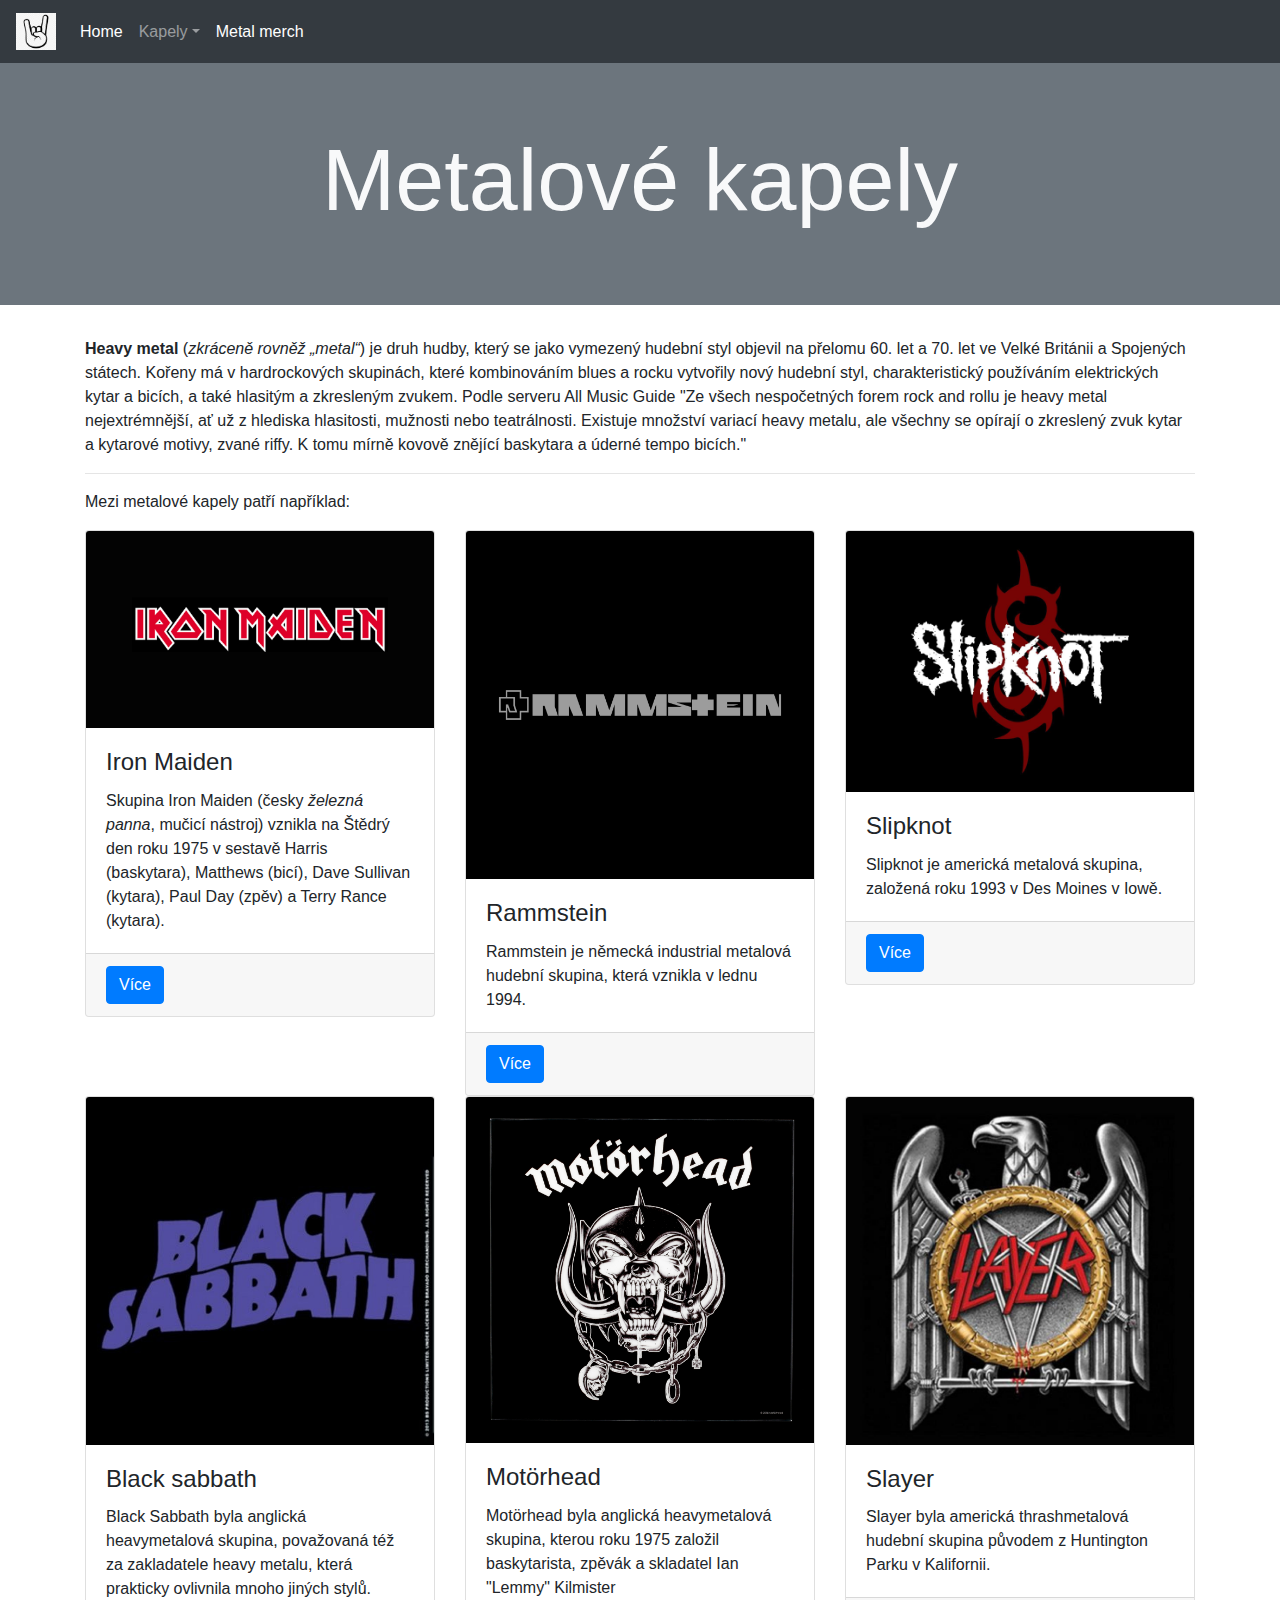
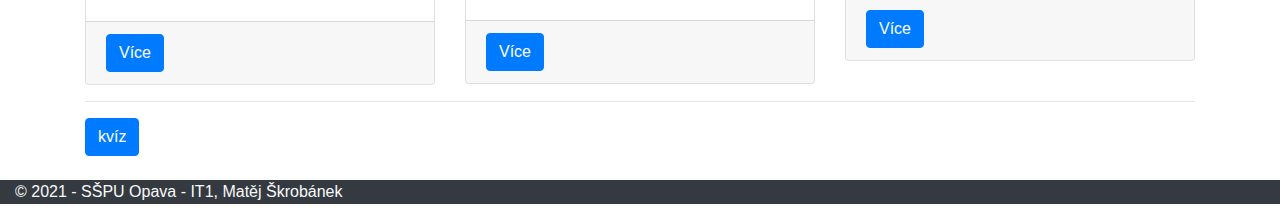
<file: index.html>
<!DOCTYPE html>
<html lang="cs">

<head>
    <meta charset="UTF-8">
    <meta name="viewport" content="width=device-width, initial-scale=1.0">
    <meta http-equiv="X-UA-Compatible" content="ie=edge">
    <link rel="stylesheet" href="https://maxcdn.bootstrapcdn.com/bootstrap/4.1.0/css/bootstrap.min.css">
    <link rel="stylesheet" href="https://cdnjs.cloudflare.com/ajax/libs/font-awesome/4.7.0/css/font-awesome.css">
    <link rel="stylesheet" href="style.css">
    <title>Metalové kapely</title>
    <meta name="keywords" content="">
</head>

<body>
    <!-- *** b4-navbar-placement *** -->
    <nav class="navbar navbar-expand-lg navbar-dark bg-dark sticky-top">
        <a class="navbar-brand" href="#"><img src="img/metal-hand.png" alt="metal hand" class="logo"></a>
        <button class="navbar-toggler hidden-lg-up" type="button" data-toggle="collapse" data-target="#collapsibleNavId"
            aria-controls="collapsibleNavId" aria-expanded="false" aria-label="Toggle navigation">
            <span class="navbar-toggler-icon"></span>
        </button>
        <div class="collapse navbar-collapse" id="collapsibleNavId">
            <ul class="navbar-nav mr-auto mt-2 mt-lg-0">
                <li class="nav-item active">
                    <a class="nav-link" href="#">Home
                        <span class="sr-only">(current)</span>
                    </a>
                </li>
                <li class="nav-item dropdown">
                    <a class="nav-link dropdown-toggle" href="#" id="dropdownId" data-toggle="dropdown"
                        aria-haspopup="true" aria-expanded="false">Kapely</a>
                    <div class="dropdown-menu" aria-labelledby="dropdownId">
                        <a class="dropdown-item" href="iron-maiden/index.html">Iron Maiden</a>
                        <a class="dropdown-item" href="rammstein/index.html">Rammstein</a>
                        <a class="dropdown-item" href="slipknot/index.html">Slipknot</a>
                        <a class="dropdown-item" href="black-sabbath/index.html">Black Sabbath</a>
                        <a class="dropdown-item" href="motorhead/index.html">Motörhead</a>
                        <a class="dropdown-item" href="slayer/index.html">Slayer</a>
                    </div>
                </li>
                <li class="nav-item active">
                    <a class="nav-link" href="https://www.emp-shop.cz/" target="new">Metal merch</a>
                </li>
            </ul>
        </div>
    </nav>
    <header class="jumbotron jumbotron-fluid bg-secondary">
        <div class="container">
            <h1 class="display-2 text-center text-light">Metalové kapely</h1>
        </div>
    </header>
    <main class="container">
        <div>
            <p>
                <strong>Heavy metal</strong> (<i>zkráceně rovněž „metal“</i>) je druh hudby, který se jako vymezený
                hudební styl objevil na
                přelomu 60. let a 70. let ve Velké Británii a Spojených státech. Kořeny má v hardrockových skupinách,
                které kombinováním blues a rocku vytvořily nový hudební styl, charakteristický používáním elektrických
                kytar a bicích, a také hlasitým a zkresleným zvukem. Podle serveru All Music Guide "Ze všech
                nespočetných forem rock and rollu je heavy metal nejextrémnější, ať už z hlediska hlasitosti, mužnosti
                nebo teatrálnosti. Existuje množství variací heavy metalu, ale všechny se opírají o zkreslený zvuk kytar
                a kytarové motivy, zvané riffy. K tomu mírně kovově znějící baskytara a úderné tempo bicích."
            </p>
            <hr>
            <p>Mezi metalové kapely patří například:</p>
        </div>

        <div class="row">
            <div class="col-xs-12 col-sm-6 col-lg-4">
                <div class="card text-left">
                    <img class="card-img-top img-responsive" src="img/iron-maiden.gif" alt="">
                    <div class="card-body">
                        <h4 class="card-title">Iron Maiden</h4>
                        <p class="card-text">Skupina Iron Maiden (česky <i>železná panna</i>, mučicí nástroj) vznikla na
                            Štědrý
                            den roku 1975 v sestavě Harris (baskytara), Matthews (bicí), Dave Sullivan (kytara), Paul
                            Day (zpěv) a Terry Rance (kytara).</p>
                    </div>
                    <div class="card-footer">
                        <a href="iron-maiden/index.html" class="btn btn-primary">Více</a>
                    </div>
                </div>
            </div>
            <div class="col-xs-12 col-sm-6 col-lg-4">
                <div class="card text-left">
                    <img class="card-img-top img-responsive" src="img/rammstein.png" alt="">
                    <div class="card-body">
                        <h4 class="card-title">Rammstein</h4>
                        <p class="card-text">Rammstein je německá industrial metalová hudební skupina, která vznikla v
                            lednu 1994.</p>
                    </div>
                    <div class="card-footer">
                        <a href="rammstein/index.html" class="btn btn-primary">Více</a>
                    </div>
                </div>
            </div>
            <div class="col-xs-12 col-sm-6 col-lg-4">
                <div class="card text-left">
                    <img class="card-img-top img-responsive" src="img/Slipknot.jpg" alt="">
                    <div class="card-body">
                        <h4 class="card-title">Slipknot</h4>
                        <p class="card-text">Slipknot je americká metalová skupina, založená roku
                            1993 v Des Moines v Iowě.</p>
                    </div>
                    <div class="card-footer">
                        <a href="slipknot/index.html" class="btn btn-primary">Více</a>
                    </div>
                </div>
            </div>
            <div class="col-xs-12 col-sm-6 col-lg-4">
                <div class="card text-left">
                    <img class="card-img-top img-responsive" src="img/black-sabbath.jpg" alt="">
                    <div class="card-body">
                        <h4 class="card-title">Black sabbath</h4>
                        <p class="card-text">Black Sabbath byla anglická heavymetalová skupina, považovaná též za
                            zakladatele heavy metalu, která prakticky ovlivnila mnoho jiných stylů.</p>
                    </div>
                    <div class="card-footer">
                        <a href="black-sabbath/index.html" class="btn btn-primary">Více</a>
                    </div>
                </div>
            </div>
            <div class="col-xs-12 col-sm-6 col-lg-4">
                <div class="card text-left">
                    <img class="card-img-top img-responsive" src="img/Motoerhead.jpg" alt="">
                    <div class="card-body">
                        <h4 class="card-title">Motörhead</h4>
                        <p class="card-text">Motörhead byla anglická heavymetalová skupina, kterou roku 1975 založil
                            baskytarista, zpěvák a skladatel Ian "Lemmy" Kilmister</p>
                    </div>
                    <div class="card-footer">
                        <a href="motorhead/index.html" class="btn btn-primary">Více</a>
                    </div>
                </div>
            </div>

            <div class="col-xs-12 col-sm-6 col-lg-4">
                <div class="card text-left">
                    <img class="card-img-top img-responsive" src="img/slayer.jpg" alt="">
                    <div class="card-body">
                        <h4 class="card-title">Slayer</h4>
                        <p class="card-text">Slayer byla americká thrashmetalová hudební skupina původem z Huntington
                            Parku v Kalifornii.</p>
                    </div>
                    <div class="card-footer">
                        <a href="slayer/index.html" class="btn btn-primary">Více</a>
                    </div>
                </div>
            </div>
        </div>
        <hr>
        <div>
            <a href="kviz/index.html" class="btn btn-primary">kvíz</a>
        </div>


    </main>
    <footer class="container-fluid bg-dark mt-4">
        <div>
            <p class="text-light">&copy; 2021 - SŠPU Opava - IT1, Matěj Škrobánek </p>
        </div>
    </footer>
    <script src="https://cdnjs.cloudflare.com/ajax/libs/jquery/3.3.1/jquery.slim.min.js"></script>
    <script src="https://cdnjs.cloudflare.com/ajax/libs/popper.js/1.13.0/umd/popper.min.js"></script>
    <script src="https://cdnjs.cloudflare.com/ajax/libs/twitter-bootstrap/4.1.0/js/bootstrap.min.js"></script>
    <script src="holder/holder.min.js"></script>
    <script>
        Holder.addTheme("dark", {
            bg: "#222",
            fg: "#aaa",
            size: 12,
            font: "Arial",
            fontweight: "normal"
        });
        Holder.addTheme("pink", {
            bg: "violet",
            fg: "white",
            size: 12,
            font: "FontAwesome",
            fontweight: "bold"
        });
    </script>

</body>

</html>
</file>
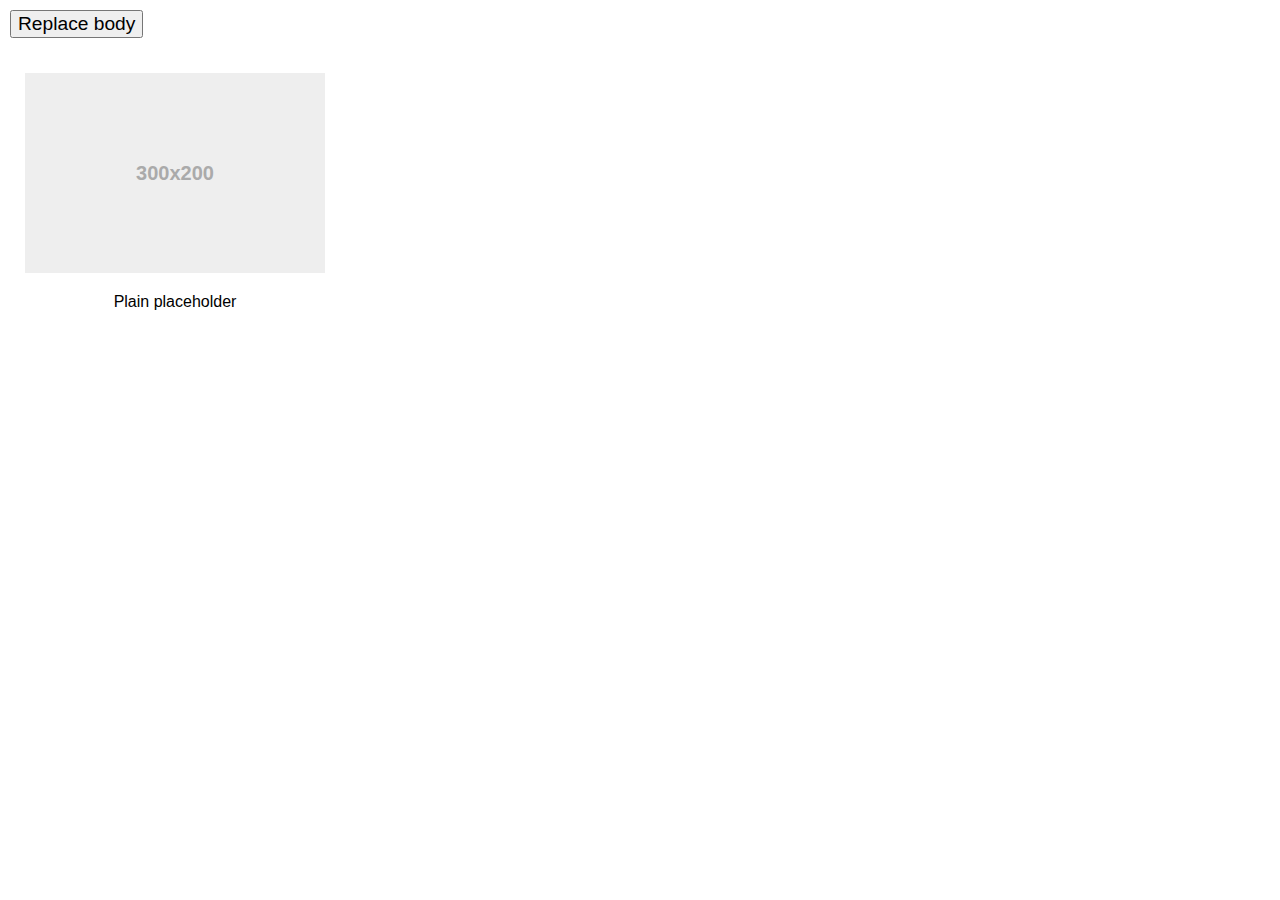
<file: holder/test/detach.html>
<!doctype html>
<html>
<head>
<title>Holder Detached DOM Testing</title>
<meta charset="utf-8">
<style>
	body {background: #fff; font-family:Arial,sans-serif;margin:0 auto;min-width:1080px}
	.thumb {width:300px;height:250px;margin:25px;float:left}
	.thumb img, .thumb .holderjs, .thumb object {display:block;margin:0 auto}
	.thumb .caption {padding:10px;text-align:center;margin-top:10px}
	button {clear: both;display:block;margin:10px;font-size:1.2em;}
</style>
<script src="http://code.jquery.com/jquery-1.11.0.min.js"></script>
<script src="../holder.js"></script>
<script>
Holder.run();
$(function () {
	var cloneThumb = $('.thumb:first').clone();

	Holder.run();

	$("#replaceBtn").on('click', function (e) {
		$('body').remove();
		var newBody = $('<body />');
		newBody.append(cloneThumb);
		newBody.appendTo($('html'));
		Holder.run();
	});
});
</script>
</head>
<body>
	<button id="replaceBtn">Replace body</button>
	<div class="thumb">
		<img data-src="holder.js/300x200">
		<div class="caption">
			 Plain placeholder
		</div>
	</div>
</body>
</html>
</file>
<file: style.css>
.bg-dark {
    color: black !important;
}
.logo {
    max-width: 40px;
}

.clenove {
    max-width: 250px;
}
.chris {
    width: 240px;
}
@media screen and (max-width: 800px) {
    h1 {
        font-size: 50px !important;
    }
    }
</file>
